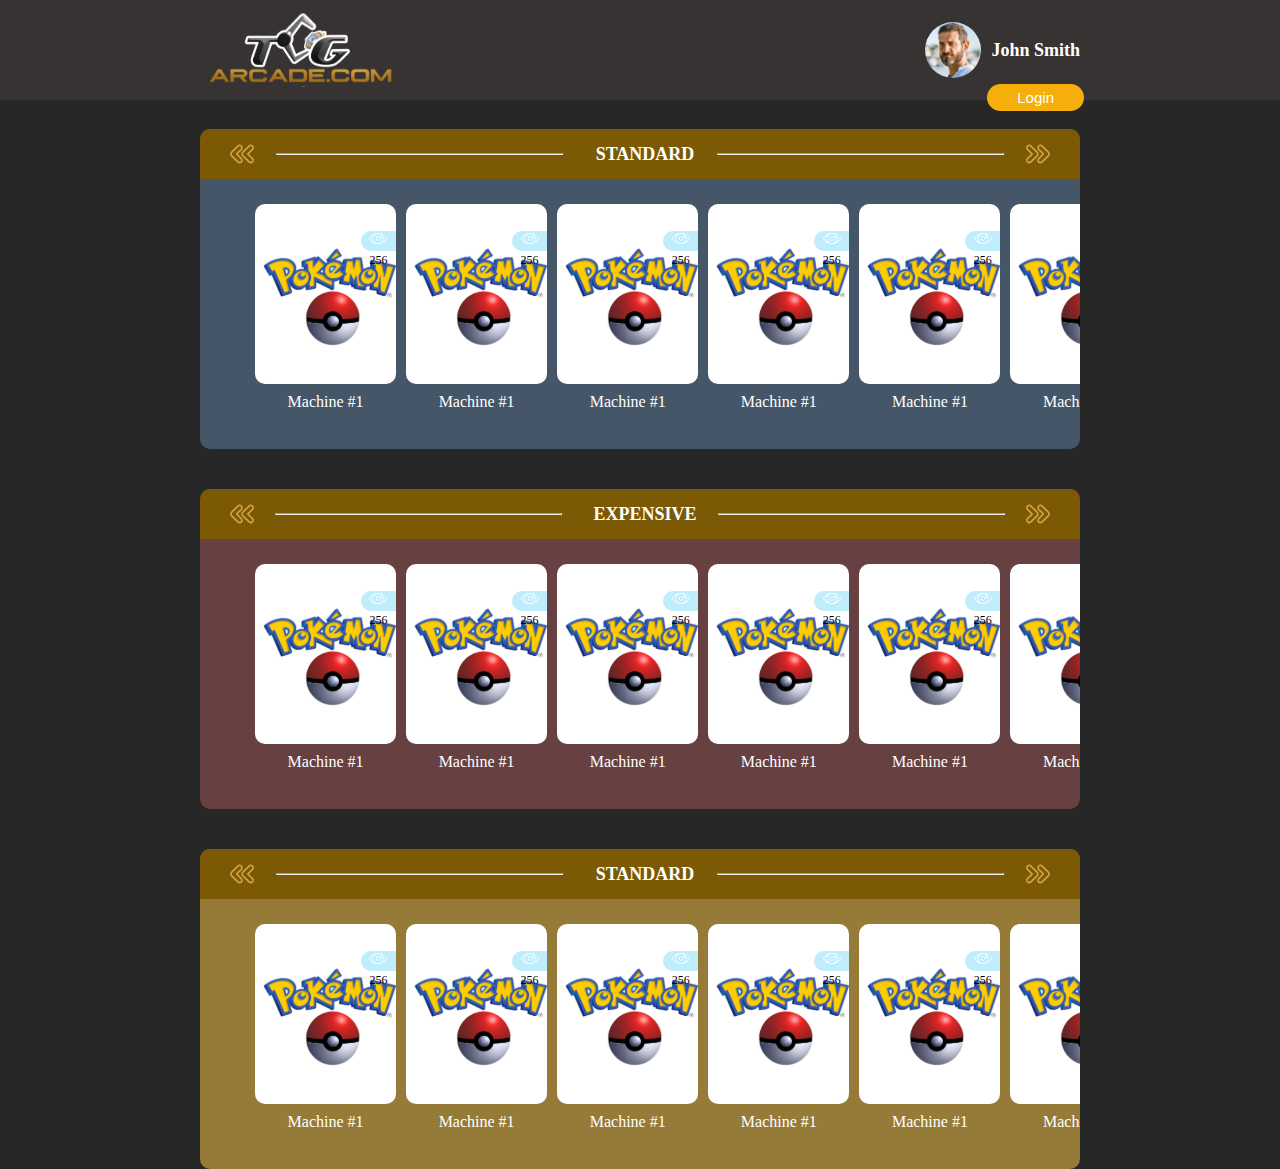
<file: index.html>
<!DOCTYPE html>
<html lang="en">
<head>
    <meta charset="UTF-8">
    <meta name="viewport" content="width=device-width, initial-scale=1.0">
    <link rel="stylesheet" href="style.css">
    <link rel="icon" href="favicon.png">
    <title>pokemon</title>
</head>
<body>
    <header>
        <img src="title icon.svg" alt=" logo" class="logo">
        <div id="main1">
            <img src="profile.svg" alt="">
            <h3>John Smith</h3>
            <button>Login</button>
        </div>
    </header>
    <div id="main"> 
        <div id="slider1">
            <div id="slider-icon">
                <img src="scroll left.svg" alt="scroll-left-image">
                <hr>
                <h3>STANDARD</h3>
                <hr>
                <img src="scroll right.svg" alt="scroll-right-image">
            </div>
            <div id="box1">
                <div class="box">
                    <div class="vector">
                        <img src="card Vector.svg" alt=" cardvector">
                        <h6>256</h6>
                    </div>
                    <img src="pokeymon card.svg" alt="">
                    <div class="mechanice">
                        <h3>
                            Machine #1
                        </h3>
                    </div>
                </div>
                
                <!-- box2 -->
                <div class="box">
                    <div class="vector">
                        <img src="card Vector.svg" alt=" cardvector">
                        <h6>256</h6>
                    </div>
                    <img src="pokeymon card.svg" alt="">
                    <div class="mechanice">
                        <h3>
                            Machine #1
                        </h3>
                    </div>
                </div>
                <!-- box3 -->
                <div class="box">
                    <div class="vector">
                        <img src="card Vector.svg" alt=" cardvector">
                        <h6>256</h6>
                    </div>
                    <img src="pokeymon card.svg" alt="">
                    <div class="mechanice">
                        <h3>
                            Machine #1
                        </h3>
                    </div>
                </div>
                <!-- box4 -->
                <div class="box">
                    <div class="vector">
                        <img src="card Vector.svg" alt=" cardvector">
                        <h6>256</h6>
                    </div>
                    <img src="pokeymon card.svg" alt="">
                    <div class="mechanice">
                        <h3>
                            Machine #1
                        </h3>
                    </div>
                </div>
                <!-- box5 -->
                <div class="box">
                    <div class="vector">
                        <img src="card Vector.svg" alt=" cardvector">
                        <h6>256</h6>
                    </div>
                    <img src="pokeymon card.svg" alt="">
                    <div class="mechanice">
                        <h3>
                            Machine #1
                        </h3>
                    </div>
                </div>
                <!-- box6 -->
                <div class="box">
                    <div class="vector">
                        <img src="card Vector.svg" alt=" cardvector">
                        <h6>256</h6>
                    </div>
                    <img src="pokeymon card.svg" alt="">
                    <div class="mechanice">
                        <h3>
                            Machine #1
                        </h3>
                    </div>
                </div>
            </div>
    </div>
    <!-- 2 -->
    <div id="slider2">
        <div id="slider-icon">
            <img src="scroll left.svg" alt="scroll-left-image">
            <hr>
            <h3>EXPENSIVE</h3>
            <hr>
            <img src="scroll right.svg" alt="scroll-right-image">
        </div>
        <div id="box1">
            <div class="box">
                <div class="vector">
                    <img src="card Vector.svg" alt=" cardvector">
                    <h6>256</h6>
                </div>
                <img src="pokeymon card.svg" alt="">
                <div class="mechanice">
                    <h3>
                        Machine #1
                    </h3>
                </div>
            </div>
            <!-- box2 -->
            <div class="box">
                <div class="vector">
                    <img src="card Vector.svg" alt=" cardvector">
                    <h6>256</h6>
                </div>
                <img src="pokeymon card.svg" alt="">
                <div class="mechanice">
                    <h3>
                        Machine #1
                    </h3>
                </div>
            </div>
            <!-- box3 -->
            <div class="box">
                <div class="vector">
                    <img src="card Vector.svg" alt=" cardvector">
                    <h6>256</h6>
                </div>
                <img src="pokeymon card.svg" alt="">
                <div class="mechanice">
                    <h3>
                        Machine #1
                    </h3>
                </div>
            </div>
            <!-- box4 -->
            <div class="box">
                <div class="vector">
                    <img src="card Vector.svg" alt=" cardvector">
                    <h6>256</h6>
                </div>
                <img src="pokeymon card.svg" alt="">
                <div class="mechanice">
                    <h3>
                        Machine #1
                    </h3>
                </div>
            </div>
            <!-- box5 -->
            <div class="box">
                <div class="vector">
                    <img src="card Vector.svg" alt=" cardvector">
                    <h6>256</h6>
                </div>
                <img src="pokeymon card.svg" alt="">
                <div class="mechanice">
                    <h3>
                        Machine #1
                    </h3>
                </div>
            </div>
            <!-- box6 -->
            <div class="box">
                <div class="vector">
                    <img src="card Vector.svg" alt=" cardvector">
                    <h6>256</h6>
                </div>
                <img src="pokeymon card.svg" alt="">
                <div class="mechanice">
                    <h3>
                        Machine #1
                    </h3>
                </div>
            </div>
        </div>
</div>
<!-- silder3 -->
<div id="slider3">
    <div id="slider-icon">
        <img src="scroll left.svg" alt="scroll-left-image">
        <hr>
        <h3>STANDARD</h3>
        <hr>
        <img src="scroll right.svg" alt="scroll-right-image">
    </div>
    <div id="box1">
        <div class="box">
            <div class="vector">
                <img src="card Vector.svg" alt=" cardvector">
                <h6>256</h6>
            </div>
            <img src="pokeymon card.svg" alt="">
            <div class="mechanice">
                <h3>
                    Machine #1
                </h3>
            </div>
        </div>
        <!-- box2 -->
        <div class="box">
            <div class="vector">
                <img src="card Vector.svg" alt=" cardvector">
                <h6>256</h6>
            </div>
            <img src="pokeymon card.svg" alt="">
            <div class="mechanice">
                <h3>
                    Machine #1
                </h3>
            </div>
        </div>
        <!-- box3 -->
        <div class="box">
            <div class="vector">
                <img src="card Vector.svg" alt=" cardvector">
                <h6>256</h6>
            </div>
            <img src="pokeymon card.svg" alt="">
            <div class="mechanice">
                <h3>
                    Machine #1
                </h3>
            </div>
        </div>
        <!-- box4 -->
        <div class="box">
            <div class="vector">
                <img src="card Vector.svg" alt=" cardvector">
                <h6>256</h6>
            </div>
            <img src="pokeymon card.svg" alt="">
            <div class="mechanice">
                <h3>
                    Machine #1
                </h3>
            </div>
        </div>
        <!-- box5 -->
        <div class="box">
            <div class="vector">
                <img src="card Vector.svg" alt=" cardvector">
                <h6>256</h6>
            </div>
            <img src="pokeymon card.svg" alt="">
            <div class="mechanice">
                <h3>
                    Machine #1
                </h3>
            </div>
        </div>
        <!-- box6 -->
        <div class="box">
            <div class="vector">
                <img src="card Vector.svg" alt=" cardvector">
                <h6>256</h6>
            </div>
            <img src="pokeymon card.svg" alt="">
            <div class="mechanice">
                <h3>
                    Machine #1
                </h3>
            </div>
        </div>
    </div>
</div>
     </div>
</body>
<!-- <img src="" alt="" style="background-image: none;"> -->
</html>
</file>
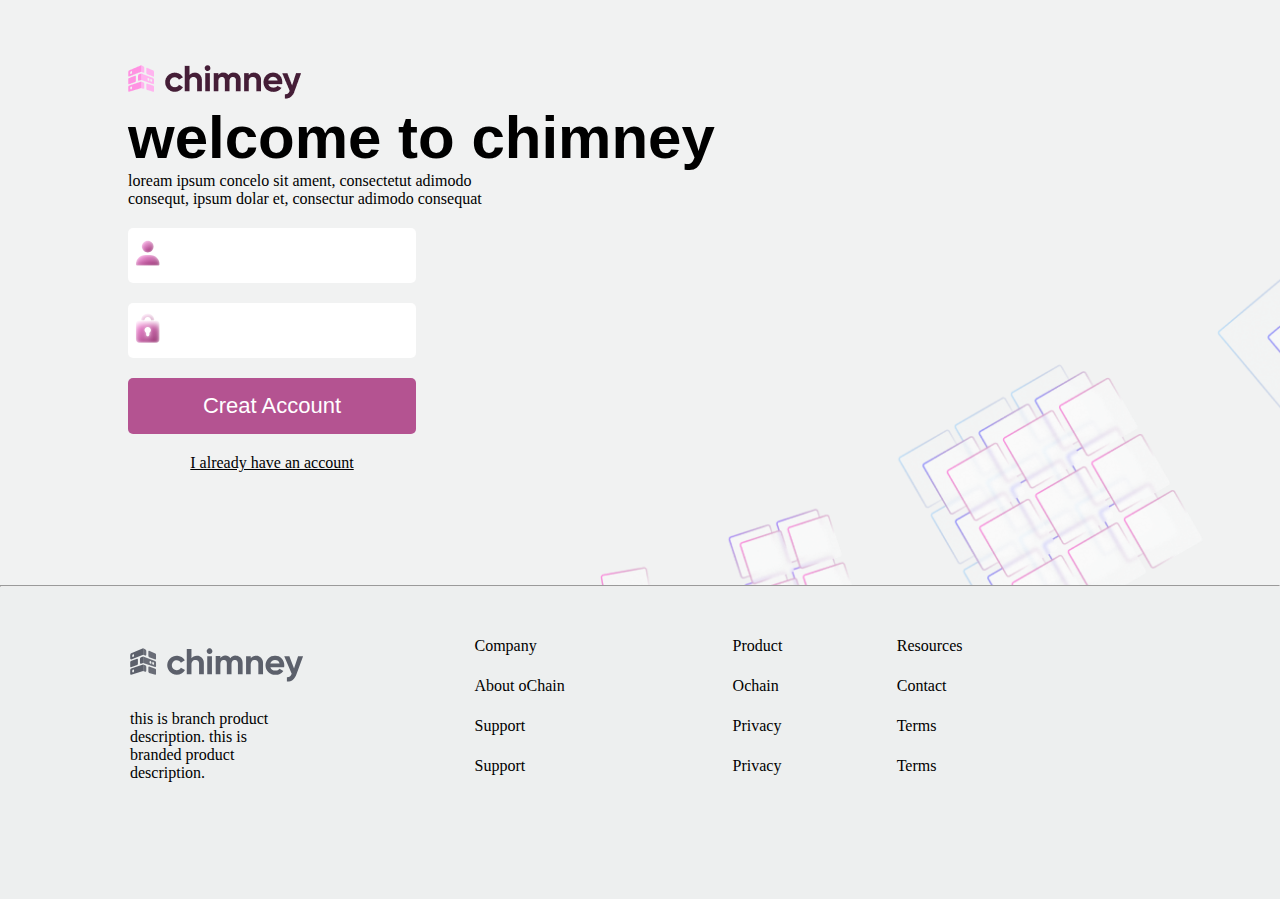
<file: logintask/index.html>
<!DOCTYPE html>
<html lang="en">
  <head>
    <meta charset="UTF-8" />
    <meta name="viewport" content="width=device-width, initial-scale=1.0" />
    <link rel="stylesheet" href="style.css" />
    <title>Login Task</title>
  </head>
  <body>
    <div id="main">
      <img src="Chimney Logo.png" alt="logo" />
      <h1>welcome to chimney</h1>
      <p>
        loream ipsum concelo sit ament, consectetut adimodo consequt, ipsum
        dolar et, consectur adimodo consequat
      </p>
      <div id="form">
        <form action="">
          <!-- <img src="email (1).svg" alt="email-logo" /> -->
          <input
            type="email"
            name="mail-address"
            id="mail-address"
            class="icon-img"
          />
          <!-- <img src="password.svg" alt="password" /> -->
          <input type="password" name="psd" id="psd" class="icon-img1" />
          <button>Creat Account</button>
          <a href="">I already have an account</a>
        </form>
      </div>
    </div>
    <hr />
    <div id="footer">
      <table>
        <tr>
          <td rowspan="2" class="img">
            <img src="bottompng.svg" alt="" />
          </td>
          <td class="list1">Company</td>
          <td class="list1">Product</td>
          <td class="list1">Resources</td>
        </tr>
        <tr>
          <td class="list1">About oChain</td>
          <td class="list1">Ochain</td>
          <td class="list1">Contact</td>
        </tr>
        <tr>
          <td rowspan="2" class="img">
            <p>
              this is branch product description. this is branded product
              description.
            </p>
          </td>
          <td class="list1">Support</td>
          <td class="list1">Privacy</td>
          <td class="list1">Terms</td>
        </tr>
        <tr>
          <td class="list1">Support</td>
          <td class="list1">Privacy</td>
          <td class="list1">Terms</td>
        </tr>
      </table>
    </div>
  </body>
</html>
</file>
<file: style.css>
*{
    margin: 0;
    padding: 0;
    box-sizing: border-box;
}
html,
body{
height: 100%;
width: 100%;
background-color: #272727;

}
header{
    position: relative;
    height: 100px;
    width: 100%;
    background-color: #373332;
    display: inline-flex;
    justify-content: space-between;
  align-items: center;
    padding-left: 200px;
    padding-right: 200px;
    
    
}
header>img{
    width: 200px;
    height: 150px;
}
#main1{
   display: inline-flex;
   position: relative;
   justify-content: space-between;
  align-items: center;

}
#main1 button{
    position: absolute;
    top: 110%;
    left: 40%;
    color: white;
    font-size: 15px;
    font-weight: 400;
    padding: 5px 30px;
    border: none;
    border-radius: 50px;
    background-color: #f5ae0a;
}
#main1 h3{
    color: white;
    text-align: center;
    padding-left: 10px;
    font-size: 18px;
}
/* .............main................. */
#main{
    height: 100%;
    width: 100%;
    padding-left: 200px;
    padding-right: 200px;
    /* overflow: hidden; */
     
}
#slider1{
    width: 100%;
    height: 320px;
    background-color: #455668;
    border-radius: 10px;
    margin-bottom: 20px;
    }
#slider-icon{
    width: 100%;
    height: 50px;
    padding-left: 30px;
    padding-right: 30px;
    display: inline-flex;
    background-color: #7b5905;
    align-items: center;
    border-radius: 10px 10px 0 0px;
}
#slider-icon hr{
    width: 35%;
}
#slider-icon img{
    height: 24px;
    width: 24px;
}
#slider-icon h3{
    color: white;
    text-align: center;
    padding-left: 10px;
    font-size: 18px;
}
#main #box1{
    width: 100%;
    height: calc(320px - 50px);
    display: flex;
    /* align-content: center;
    text-align: right; */
    padding-top: 20px;
    padding-left: 50px;
    overflow-x: scroll;
}
#main #box1::-webkit-scrollbar {
    display: none;
}
#box1 .box{
    background-color: rgb(255, 255, 255);
    height: 180px;
    width: 17%;
    margin: 5px;
    flex: 0 0 auto;
    border-radius: 10px;
    position: relative;
    justify-content: space-between;
}
.vector{
    width: 25%;
    height: 20px;
    position: absolute;
    top: 15%;
    right: 0;
    border-radius: 10px 0px 0px 10px;
    background-color: #bfedfc;
    text-align: center;
}
.vector>img{
    height: 15px;
    width: 18px; 
    color: black;
}
.vector>h6{
    display: inline-block;
    color: black;
    font-size: 12px;
    font-weight: 400; 
}
.box>img {
width: 150px;
height: 150px;
display: block;
padding-top: 25%;
margin-left: auto;
margin-right: auto;
}
.mechanice{
    width: 100%;
    height: 20px;
    /* background-color: red; */
    position: absolute;
    top: 105%;
}
.mechanice>h3{
    color: rgb(255, 255, 255);
    text-align: center;
    text-transform: capitalize;
    font-size: 16px;
    font-weight: 500;
}
/* ...........................................silder 2............................. */
#slider2{
    width: 100%;
    height: 320px;
    background-color: #674041;
    border-radius: 10px;
    margin-top: 40px;
    }
#slider-icon{
    width: 100%;
    height: 50px;
    display: inline-flex;
    background-color: #7b5905;
    align-items: center;
    justify-content: space-between;
    border-radius: 10px 10px 0 0px;
}
#slider-icon hr{
    /* color: red; */
    width: 35%;
}
#slider-icon img{
    height: 24px;
    width: 24px;
}
#slider-icon h3{
    color: white;
    text-align: center;
    padding-left: 10px;
    font-size: 18px;
}
#box1{
    width: 100%;
    height: calc(320px - 50px);
    display: inline-block;
    align-content: center;
    text-align: right;
    /* background-color: #7b0519; */
}
.box{
    background-color: rgb(255, 255, 255);
    height: 180px;
    width: 14%;
    margin: 5px;
    border-radius: 10px;
    position: relative;
    display: inline-flex;
    justify-content: space-between;
   
}
.vector{
    width: 25%;
    height: 20px;
    position: absolute;
    top: 15%;
    right: 0;
    border-radius: 10px 0px 0px 10px;
    background-color: #bfedfc;
    text-align: center;
}
.vector>img{
    height: 15px;
    width: 18px; 
    color: black;
}
.vector>h6{
    display: inline-block;
    color: black;
    font-size: 12px;
    font-weight: 400; 
}
.box>img {
width: 150px;
height: 150px;
display: block;
padding-top: 25%;
margin-left: auto;
margin-right: auto;
}
/* ....................................silder3............................................ */
#slider3{
    width: 100%;
    height: 320px;
    background-color: #967a37;
    border-radius: 10px;
    margin-top: 40px;
    }
#slider-icon{
    width: 100%;
    height: 50px;
    display: inline-flex;
    background-color: #7b5905;
    align-items: center;
    justify-content: space-between;
    border-radius: 10px 10px 0 0px;
}
#slider-icon hr{
    /* color: red; */
    width: 35%;
}
#slider-icon img{
    height: 24px;
    width: 24px;
}
#slider-icon h3{
    color: white;
    text-align: center;
    padding-left: 10px;
    font-size: 18px;
}
#box1{
    width: 100%;
    height: calc(320px - 50px);
    display: inline-block;
    align-content: center;
    text-align: right;
    /* background-color: #7b0519; */
   
}
.box{
    background-color: rgb(255, 255, 255);
    height: 180px;
    width: 14%;
    margin: 5px;
    border-radius: 10px;
    position: relative;
    display: inline-flex;
    justify-content: space-between;
    /* overflow: scroll; */
   
}
.vector{
    width: 25%;
    height: 20px;
    position: absolute;
    top: 15%;
    right: 0;
    border-radius: 10px 0px 0px 10px;
    background-color: #bfedfc;
    text-align: center;
}
.vector>img{
    height: 15px;
    width: 18px; 
    color: black;
}
.vector>h6{
    display: inline-block;
    color: black;
    font-size: 12px;
    font-weight: 400; 
}
.box>img {
width: 150px;
height: 150px;
display: block;
padding-top: 25%;
margin-left: auto;
margin-right: auto;
}
</file>
<file: logintask/style.css>
* {
  margin: 0;
  padding: 0;
  box-sizing: border-box;
}
html,
body {
  height: 100%;
  width: 100%;
}
#main {
  width: 100%;
  height: 65%;
  padding-left: 10%;
  padding-top: 5%;
  background-color: #f1f2f2;
  /* background-image: url(background\\(1\).png); */
  background-image: url("background\ \(1\).png");
  background-size: 1200px;
  background-position: right bottom;
  background-repeat: no-repeat;
  background-position-y: 90px;
  background-position-x: 600px;
  /* background-origin: content-box; */
}
#main h1 {
  font-weight: 900;
  font-size: 60px;
  /* color: red; */
  font-family: "Franklin Gothic Medium", "Arial Narrow", Arial, sans-serif;
}
#main p {
  width: 33%;
  font-size: 16px;
  font-weight: 500;
  font-family: "Times New Roman", Times, serif;
}
#form {
  width: 25%;
  /* background-color: red; */
  margin-top: 20px;
}
.icon-img {
  width: 100%;
  display: block;
  border: none;
  border-radius: 5px;
  padding: 20px;
  margin-top: 20px;
  /* background-image: url(email.svg); */
  background-position-x: 5px;
  background-position-y: 10px;
  background-size: 30px;
  background-image: url(email.svg);
  background-repeat: no-repeat;
  margin-bottom: 20px;
}
.icon-img1 {
  width: 100%;
  display: block;
  border: none;
  border-radius: 5px;
  padding: 20px;
  margin-top: 20px;
  /* background-image: url(email.svg); */
  background-position-x: 5px;
  background-position-y: 10px;
  background-size: 30px;
  background-image: url(password.svg);
  background-repeat: no-repeat;
  margin-bottom: 20px;
}
button {
  display: block;
  color: white;
  font-size: 22px;
  font-weight: 500;
  width: 100%;
  padding: 15px 30px;
  background-color: #b45391;
  border: none;
  border-radius: 5px;
}
a {
  display: block;
  color: #000000;
  text-align: center;
  margin-top: 20px;
}
#footer {
  background-color: #edefef;
  width: 100%;
  height: 34.7%;
  /* padding-left: 10%;
  padding-top: 3%; */
  padding: 3% 15% 3% 10%;
}

#footer table {
  /* background-color: #b45391; */
  width: 100%;
  /* border: 1px solid #f1f2f2; */
}
.list1 {
  font-size: 16px;
  padding: 10px;
  text-align: left;
  font-family: Georgia, "Times New Roman", Times, serif;
  font-weight: 500;
  /* color: #b45391; */
}
.img {
  width: 35%;
  /* padding: 15px; */
}
.img p {
  font-size: 16px;
  text-align: left;
  font-family: Georgia, "Times New Roman", Times, serif;
  font-weight: 500;
  /* color: rebeccapurple; */
  width: 50%;
}
</file>
